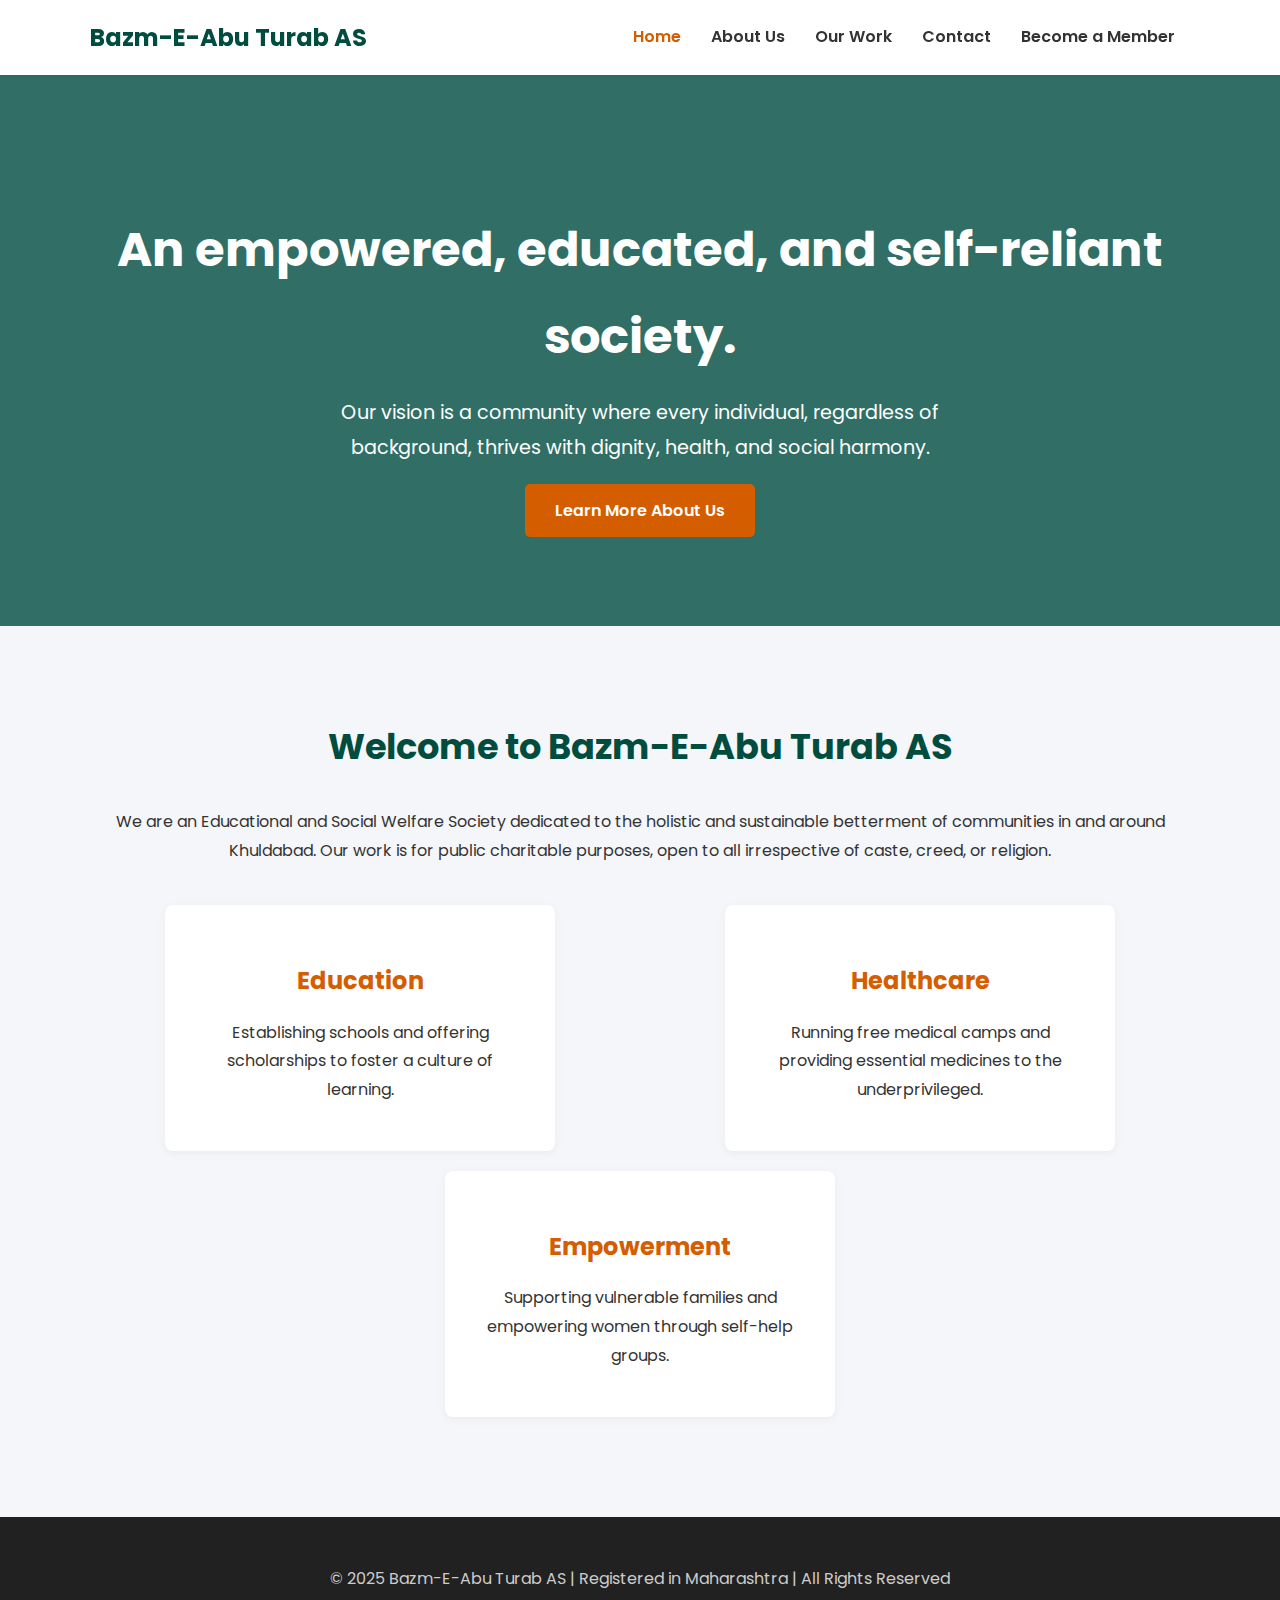
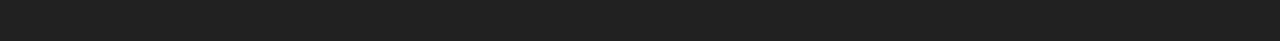
<file: index.html>
<!DOCTYPE html>
<html lang="en">
<head>
    <meta charset="UTF-8">
    <meta name="viewport" content="width=device-width, initial-scale=1.0">
    <title>Home | Bazm-E-Abu Turab AS</title>
    <link href="https://fonts.googleapis.com/css2?family=Poppins:wght@400;600;700&display=swap" rel="stylesheet">
    <style>
        /* Add the CSS from the final section below here */
    </style>
    <link rel="stylesheet" href="styles.css">
</head>
<body>
    <header>
        <div class="container">
            <a href="index.html" class="logo">Bazm-E-Abu Turab AS</a>
            <nav>
                <ul>
                    <li><a href="index.html" class="active">Home</a></li>
                    <li><a href="about.html">About Us</a></li>
                    <li><a href="our-work.html">Our Work</a></li>
                    <li><a href="contact.html">Contact</a></li>
                    <li><a href="members.html">Become a Member</a></li>
                </ul>
            </nav>
        </div>
    </header>

    <main>
        <section class="hero">
            <div class="hero-content">
                <h1>An empowered, educated, and self-reliant society. </h1>
                <p>Our vision is a community where every individual, regardless of background, thrives with dignity, health, and social harmony. </p>
                <a href="about.html" class="cta-button">Learn More About Us</a>
            </div>
        </section>

        <section class="home-intro container">
            <h2>Welcome to Bazm-E-Abu Turab AS</h2>
            <p>We are an Educational and Social Welfare Society dedicated to the holistic and sustainable betterment of communities in and around Khuldabad.  Our work is for public charitable purposes, open to all irrespective of caste, creed, or religion. </p>
            <div class="highlights">
                <div class="highlight-item">
                    <h3>Education</h3>
                    <p>Establishing schools and offering scholarships to foster a culture of learning. </p>
                </div>
                <div class="highlight-item">
                    <h3>Healthcare</h3>
                    <p>Running free medical camps and providing essential medicines to the underprivileged. </p>
                </div>
                <div class="highlight-item">
                    <h3>Empowerment</h3>
                    <p>Supporting vulnerable families and empowering women through self-help groups. </p>
                </div>
            </div>
        </section>
    </main>

    <footer>
        <p>&copy; 2025 Bazm-E-Abu Turab AS | Registered in Maharashtra | All Rights Reserved</p>
    </footer>
</body>
</html>
</file>
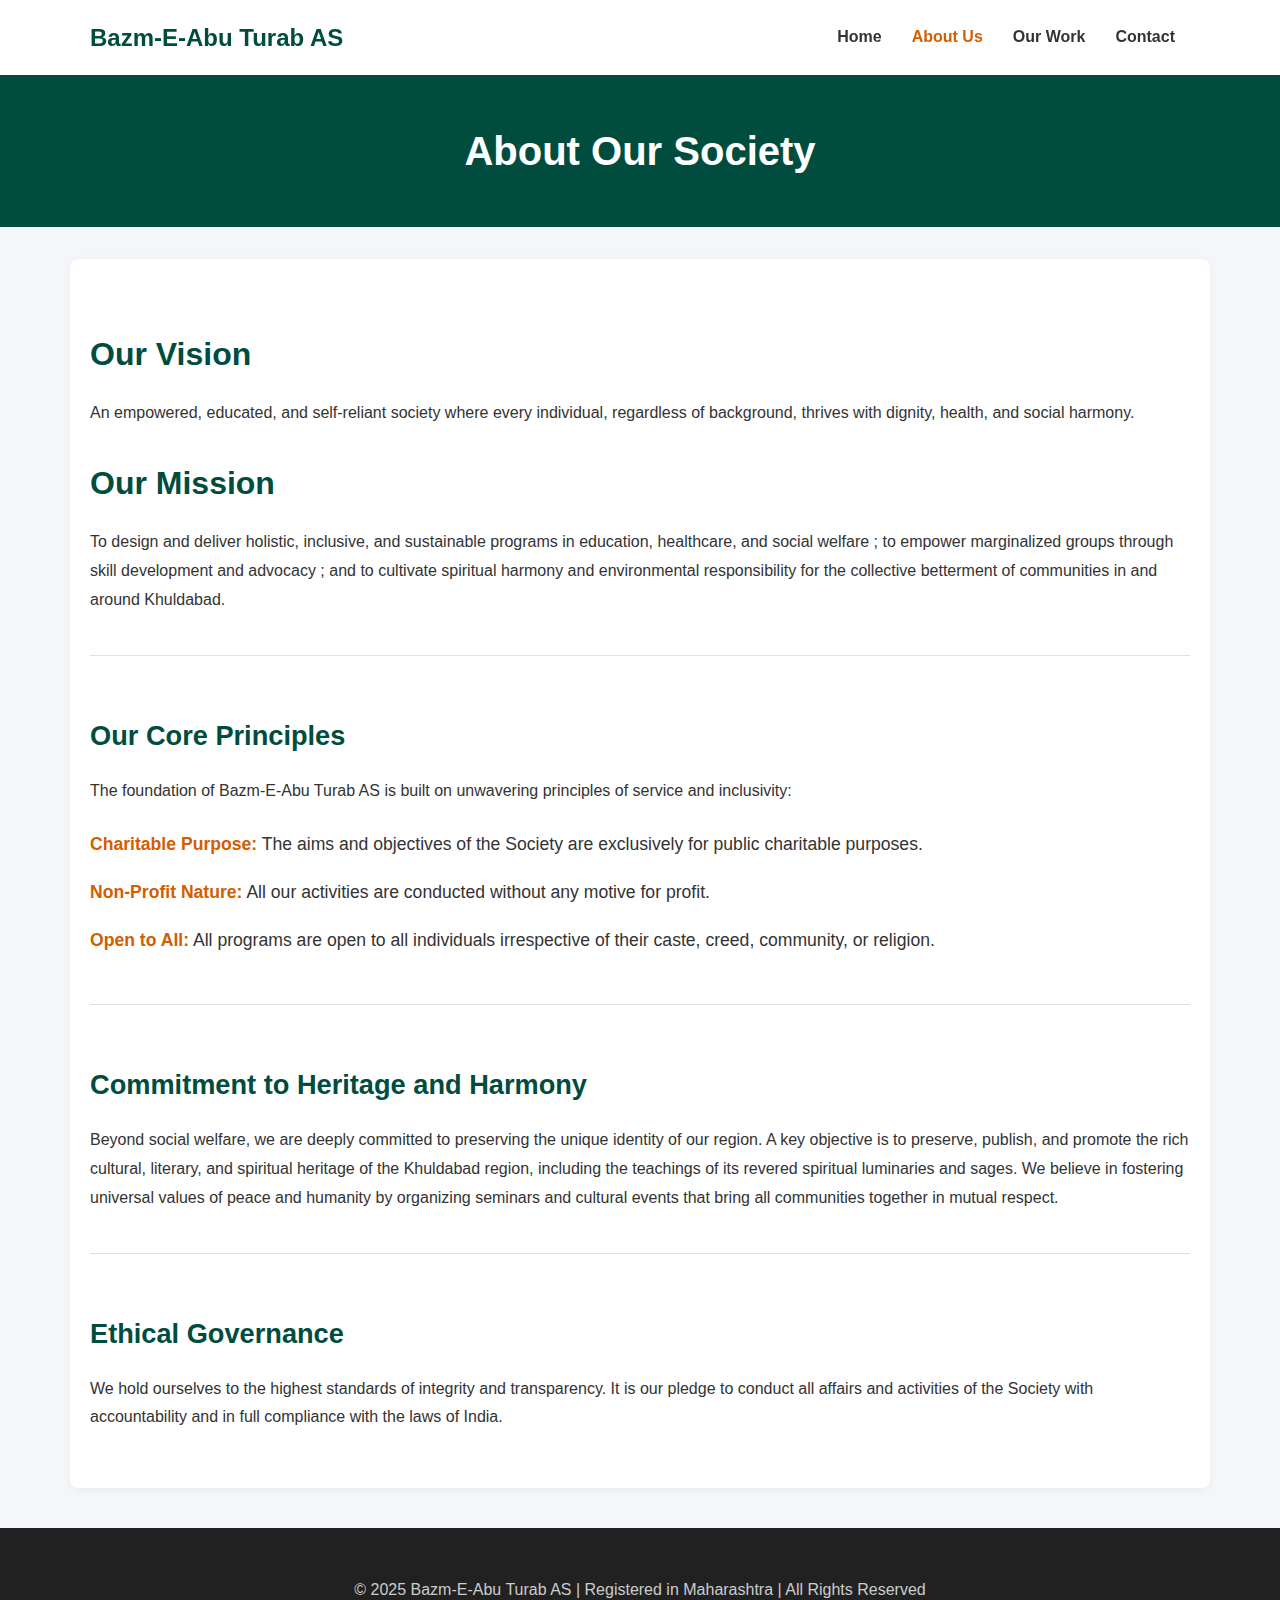
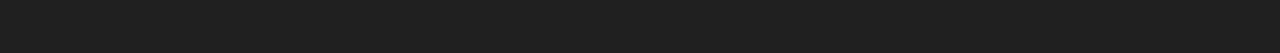
<file: about.html>
<!DOCTYPE html>
<html lang="en">
<head>
    <meta charset="UTF-8">
    <meta name="viewport" content="width=device-width, initial-scale=1.0">
    <title>About Us | Bazm-E-Abu Turab AS</title>
    <link rel="stylesheet" href="styles.css">
</head>
<body>
    <header>
        <div class="container">
            <a href="index.html" class="logo">Bazm-E-Abu Turab AS</a>
            <nav>
                <ul>
                    <li><a href="index.html">Home</a></li>
                    <li><a href="about.html" class="active">About Us</a></li>
                    <li><a href="our-work.html">Our Work</a></li>
                    <li><a href="contact.html">Contact</a></li>
                </ul>
            </nav>
        </div>
    </header>

    <main>
        <section class="page-title">
            <div class="container">
                <h1>About Our Society</h1>
            </div>
        </section>

        <section class="container content-section">
            <h2>Our Vision</h2>
            <p>An empowered, educated, and self-reliant society where every individual, regardless of background, thrives with dignity, health, and social harmony. </p>

            <h2>Our Mission</h2>
            <p>To design and deliver holistic, inclusive, and sustainable programs in education, healthcare, and social welfare ; to empower marginalized groups through skill development and advocacy ; and to cultivate spiritual harmony and environmental responsibility for the collective betterment of communities in and around Khuldabad. </p>

            <div class="about-subsection">
                <h3>Our Core Principles</h3>
                <p>The foundation of Bazm-E-Abu Turab AS is built on unwavering principles of service and inclusivity:</p>
                <ul>
                    <li><strong>Charitable Purpose:</strong> The aims and objectives of the Society are exclusively for public charitable purposes. </li>
                    <li><strong>Non-Profit Nature:</strong> All our activities are conducted without any motive for profit. </li>
                    <li><strong>Open to All:</strong> All programs are open to all individuals irrespective of their caste, creed, community, or religion. </li>
                </ul>
            </div>

            <div class="about-subsection">
                <h3>Commitment to Heritage and Harmony</h3>
                <p>Beyond social welfare, we are deeply committed to preserving the unique identity of our region. A key objective is to preserve, publish, and promote the rich cultural, literary, and spiritual heritage of the Khuldabad region, including the teachings of its revered spiritual luminaries and sages.  We believe in fostering universal values of peace and humanity by organizing seminars and cultural events that bring all communities together in mutual respect. </p>
            </div>

            <div class="about-subsection">
                <h3>Ethical Governance</h3>
                <p>We hold ourselves to the highest standards of integrity and transparency. It is our pledge to conduct all affairs and activities of the Society with accountability and in full compliance with the laws of India. </p>
            </div>

        </section>
    </main>
    
    <footer>
        <p>&copy; 2025 Bazm-E-Abu Turab AS | Registered in Maharashtra | All Rights Reserved</p>
    </footer>
</body>
</html>
</file>
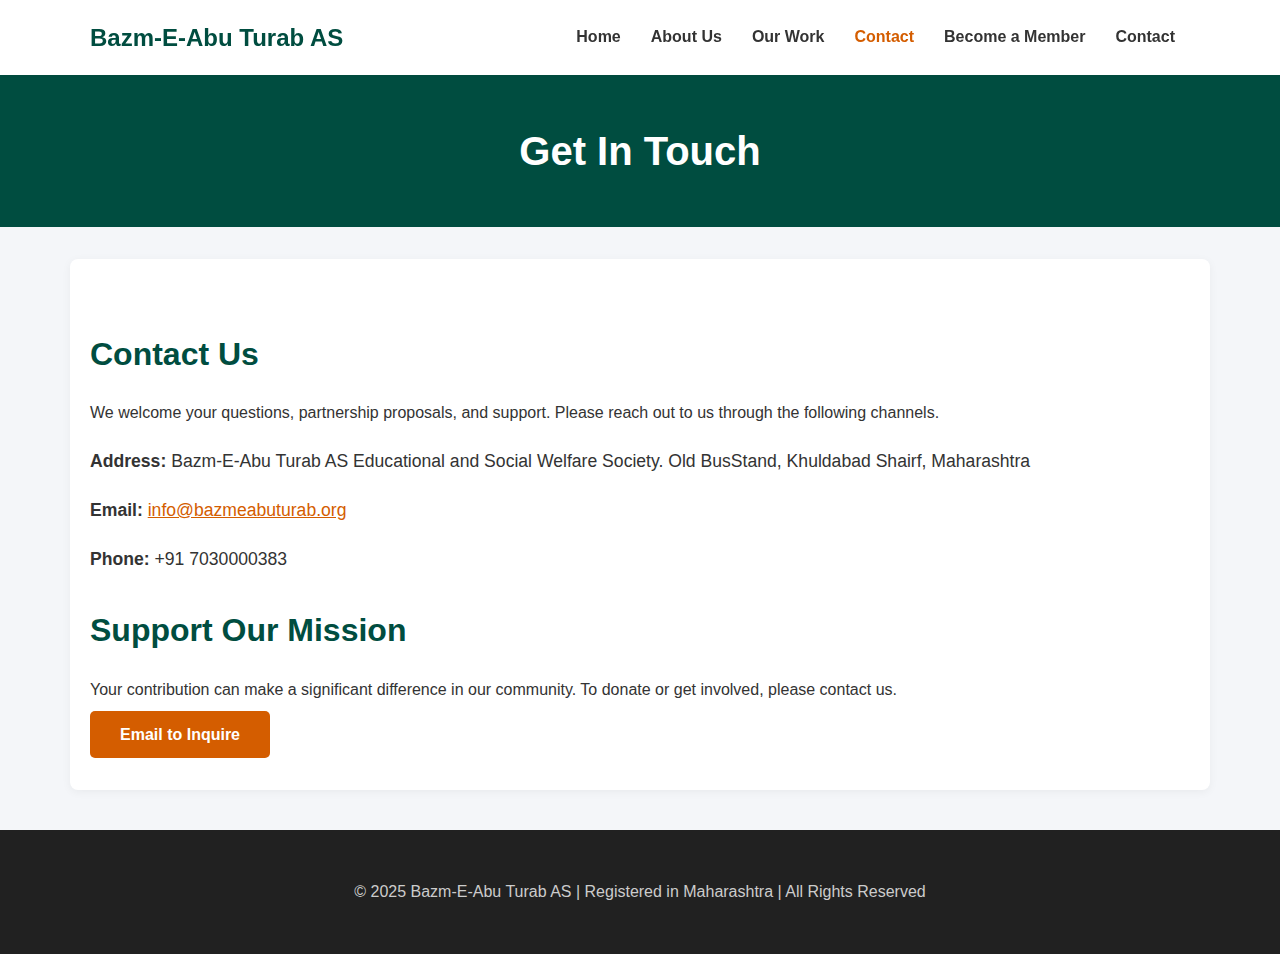
<file: contact.html>
<!DOCTYPE html>
<html lang="en">
<head>
    <meta charset="UTF-8">
    <meta name="viewport" content="width=device-width, initial-scale=1.0">
    <title>Contact | Bazm-E-Abu Turab AS</title>
    <link rel="stylesheet" href="styles.css">
</head>
<body>
    <header>
        <div class="container">
            <a href="index.html" class="logo">Bazm-E-Abu Turab AS</a>
            <nav>
                <ul>
                    <li><a href="index.html">Home</a></li>
                    <li><a href="about.html">About Us</a></li>
                    <li><a href="our-work.html">Our Work</a></li>
                    <li><a href="contact.html" class="active">Contact</a></li>
                    <li><a href="members.html">Become a Member</a></li> <li><a href="contact.html">Contact</a></li>
                </ul>
            </nav>
        </div>
    </header>

    <main>
        <section class="page-title">
            <div class="container">
                <h1>Get In Touch</h1>
            </div>
        </section>

        <section class="container content-section">
            <h2>Contact Us</h2>
            <p>We welcome your questions, partnership proposals, and support. Please reach out to us through the following channels.</p>
            
            <div class="contact-info">
                <p><strong>Address:</strong> Bazm-E-Abu Turab AS Educational and Social Welfare Society. Old BusStand, Khuldabad Shairf, Maharashtra</p>
                <p><strong>Email:</strong> <a href="mailto:bazmeabuturab@gmail.com">info@bazmeabuturab.org</a></p>
                <p><strong>Phone:</strong> +91 7030000383 </p>
            </div>

            <h2>Support Our Mission</h2>
            <p>Your contribution can make a significant difference in our community. To donate or get involved, please contact us.</p>
            <a href="mailto:bazmeabuturab@gmail.com" class="cta-button">Email to Inquire</a>
        </section>
    </main>

    <footer>
        <p>&copy; 2025 Bazm-E-Abu Turab AS | Registered in Maharashtra | All Rights Reserved</p>
    </footer>
</body>
</html>
</file>
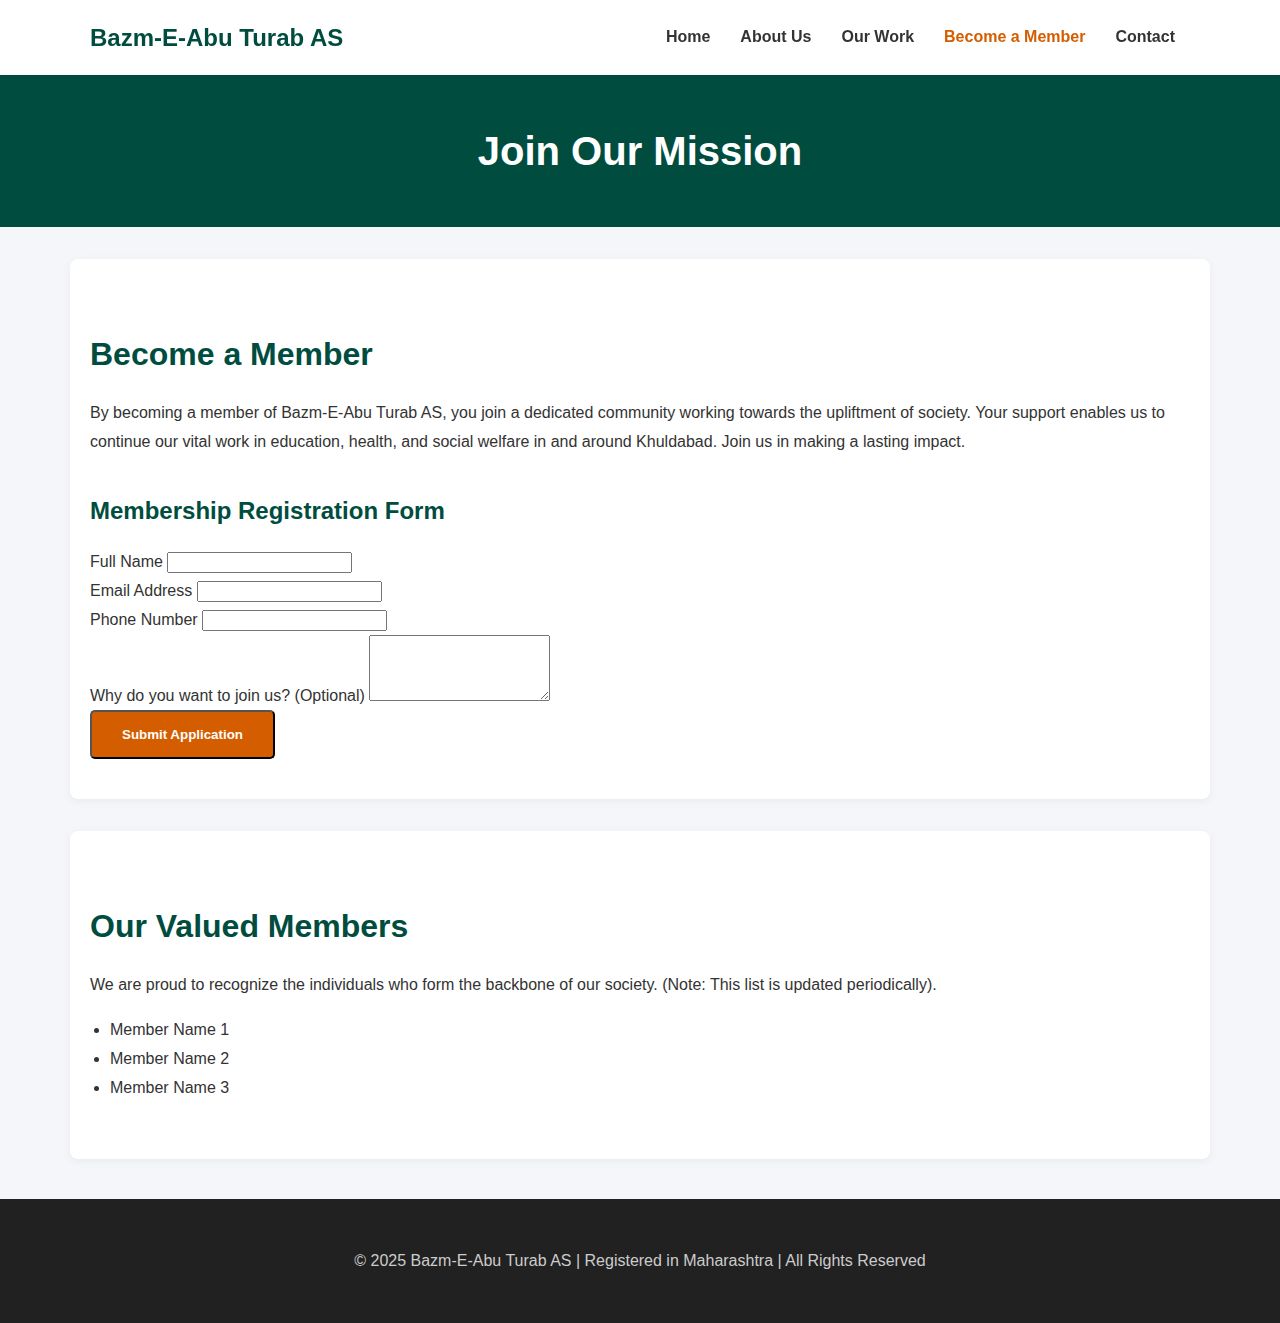
<file: members.html>
<!DOCTYPE html>
<html lang="en">
<head>
    <meta charset="UTF-8">
    <meta name="viewport" content="width=device-width, initial-scale=1.0">
    <title>Become a Member | Bazm-E-Abu Turab AS</title>
    <link rel="stylesheet" href="styles.css">
</head>
<body>
    <header>
        <div class="container">
            <a href="index.html" class="logo">Bazm-E-Abu Turab AS</a>
            <nav>
                <ul>
                    <li><a href="index.html">Home</a></li>
                    <li><a href="about.html">About Us</a></li>
                    <li><a href="our-work.html">Our Work</a></li>
                    <li><a href="members.html" class="active">Become a Member</a></li>
                    <li><a href="contact.html">Contact</a></li>
                </ul>
            </nav>
        </div>
    </header>

    <main>
        <section class="page-title">
            <div class="container">
                <h1>Join Our Mission</h1>
            </div>
        </section>

        <section class="container content-section">
            <h2>Become a Member</h2>
            <p>By becoming a member of Bazm-E-Abu Turab AS, you join a dedicated community working towards the upliftment of society. Your support enables us to continue our vital work in education, health, and social welfare in and around Khuldabad. Join us in making a lasting impact.</p>
            
            <form action="https://formspree.io/f/YOUR_FORM_ID" method="POST" class="member-form">
                <h3>Membership Registration Form</h3>
                <div class="form-group">
                    <label for="name">Full Name</label>
                    <input type="text" id="name" name="name" required>
                </div>
                <div class="form-group">
                    <label for="email">Email Address</label>
                    <input type="email" id="email" name="email" required>
                </div>
                <div class="form-group">
                    <label for="phone">Phone Number</label>
                    <input type="tel" id="phone" name="phone" required>
                </div>
                <div class="form-group">
                    <label for="message">Why do you want to join us? (Optional)</label>
                    <textarea id="message" name="message" rows="4"></textarea>
                </div>
                <button type="submit" class="cta-button">Submit Application</button>
            </form>
        </section>

        <section class="container content-section">
            <h2>Our Valued Members</h2>
            <p>We are proud to recognize the individuals who form the backbone of our society. (Note: This list is updated periodically).</p>
            
            <ul class="member-list">
                <li>Member Name 1</li>
                <li>Member Name 2</li>
                <li>Member Name 3</li>
                </ul>
        </section>

    </main>

    <footer>
        <p>&copy; 2025 Bazm-E-Abu Turab AS | Registered in Maharashtra | All Rights Reserved</p>
    </footer>
</body>
</html>
</file>
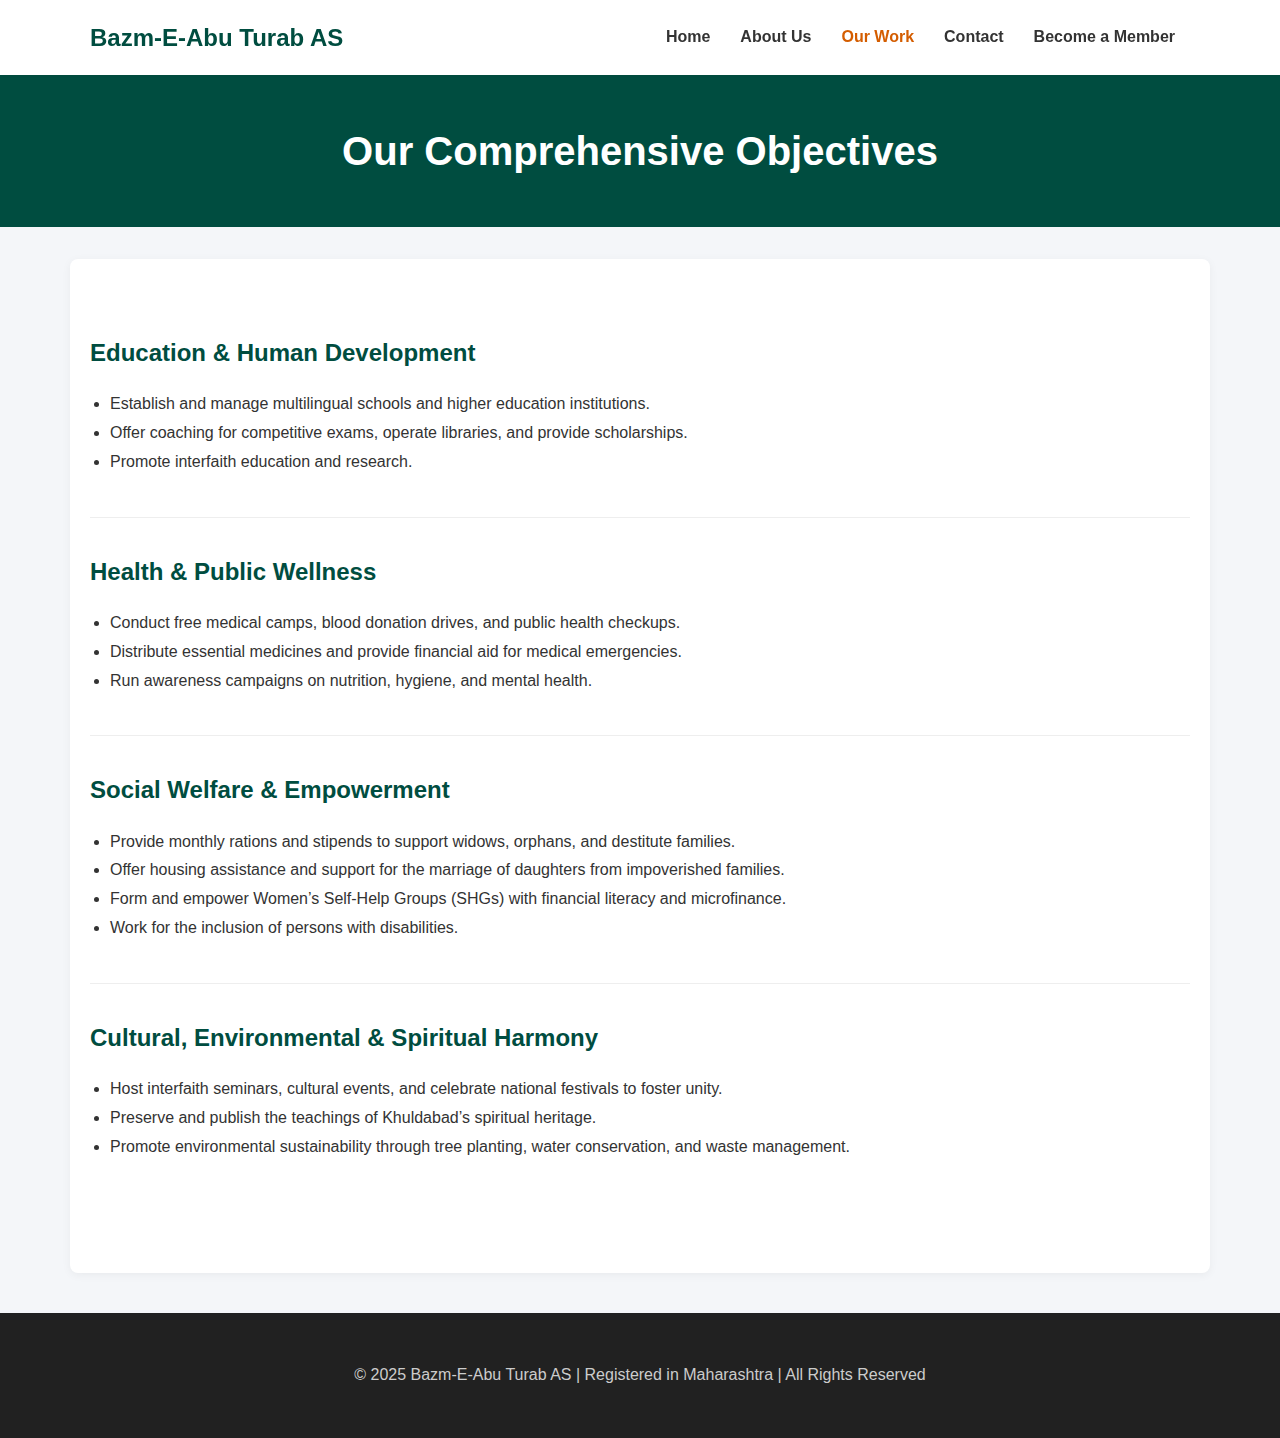
<file: our-work.html>
<!DOCTYPE html>
<html lang="en">
<head>
    <meta charset="UTF-8">
    <meta name="viewport" content="width=device-width, initial-scale=1.0">
    <title>Our Work | Bazm-E-Abu Turab AS</title>
    <link rel="stylesheet" href="styles.css">
</head>
<body>
    <header>
        <div class="container">
            <a href="index.html" class="logo">Bazm-E-Abu Turab AS</a>
            <nav>
                <ul>
                    <li><a href="index.html">Home</a></li>
                    <li><a href="about.html">About Us</a></li>
                    <li><a href="our-work.html" class="active">Our Work</a></li>
                    <li><a href="contact.html">Contact</a></li>
                    <li><a href="members.html">Become a Member</a></li>
                </ul>
            </nav>
        </div>
    </header>

    <main>
        <section class="page-title">
            <div class="container">
                <h1>Our Comprehensive Objectives</h1>
            </div>
        </section>

        <section class="container content-section">
            <div class="objective-category">
                <h3>Education & Human Development</h3>
                <ul>
                    <li>Establish and manage multilingual schools and higher education institutions. </li>
                    <li>Offer coaching for competitive exams, operate libraries, and provide scholarships. </li>
                    <li>Promote interfaith education and research. </li>
                </ul>
            </div>

            <div class="objective-category">
                <h3>Health & Public Wellness</h3>
                <ul>
                    <li>Conduct free medical camps, blood donation drives, and public health checkups. </li>
                    <li>Distribute essential medicines and provide financial aid for medical emergencies. </li>
                    <li>Run awareness campaigns on nutrition, hygiene, and mental health. </li>
                </ul>
            </div>
            
            <div class="objective-category">
                <h3>Social Welfare & Empowerment</h3>
                <ul>
                    <li>Provide monthly rations and stipends to support widows, orphans, and destitute families. </li>
                    <li>Offer housing assistance and support for the marriage of daughters from impoverished families. </li>
                    <li>Form and empower Women’s Self-Help Groups (SHGs) with financial literacy and microfinance. </li>
                    <li>Work for the inclusion of persons with disabilities. </li>
                </ul>
            </div>

            <div class="objective-category">
                <h3>Cultural, Environmental & Spiritual Harmony</h3>
                <ul>
                    <li>Host interfaith seminars, cultural events, and celebrate national festivals to foster unity. </li>
                    <li>Preserve and publish the teachings of Khuldabad’s spiritual heritage. </li>
                    <li>Promote environmental sustainability through tree planting, water conservation, and waste management. </li>
                </ul>
            </div>

        </section>
    </main>

    <footer>
        <p>&copy; 2025 Bazm-E-Abu Turab AS | Registered in Maharashtra | All Rights Reserved</p>
    </footer>
</body>
</html>
</file>
<file: styles.css>
/* General Body Styles */
body {
    font-family: 'Poppins', sans-serif;
    margin: 0;
    padding: 0;
    background-color: #f4f6f9;
    color: #333;
    line-height: 1.8;
}

.container {
    max-width: 1100px;
    margin: 0 auto;
    padding: 0 20px;
}

/* Header & Navigation */
header {
    background-color: #ffffff;
    padding: 1rem 0;
    box-shadow: 0 2px 4px rgba(0,0,0,0.05);
    position: sticky;
    top: 0;
    z-index: 1000;
}

header .container {
    display: flex;
    justify-content: space-between;
    align-items: center;
    flex-wrap: wrap; /* Allow wrapping for mobile */
}

.logo {
    font-size: 1.5rem;
    font-weight: 700;
    color: #004d40;
    text-decoration: none;
}

nav ul {
    list-style: none;
    margin: 0;
    padding: 0;
    display: flex;
}

nav a {
    text-decoration: none;
    color: #333;
    font-weight: 600;
    padding: 10px 15px;
    transition: color 0.3s ease;
}

nav a:hover, nav a.active {
    color: #d45d00;
}

/* Hero Section (Home Page) */
.hero {
    background: linear-gradient(rgba(0, 77, 64, 0.8), rgba(0, 77, 64, 0.8)), url('https://images.unsplash.com/photo-1509099652299-503fab837985?crop=entropy&cs=tinysrgb&fit=max&fm=jpg&ixid=M3w0OTAzMjB8MHwxfGFsbHx8fHx8fHx8fDE3MTkyMDU5ODV8&ixlib=rb-4.0.3&q=80&w=1080') no-repeat center center/cover;
    color: #fff;
    text-align: center;
    padding: 100px 20px;
}

.hero-content h1 {
    font-size: 3rem;
    margin-bottom: 1rem;
}

.hero-content p {
    font-size: 1.2rem;
    max-width: 700px;
    margin: 0 auto 2rem auto;
}

.cta-button {
    background-color: #d45d00;
    color: #fff;
    padding: 15px 30px;
    text-decoration: none;
    font-weight: 600;
    border-radius: 5px;
    transition: background-color 0.3s ease;
}

.cta-button:hover {
    background-color: #b54f00;
}

/* General Page & Content Styles */
.page-title {
    background-color: #004d40;
    color: #fff;
    padding: 40px 20px;
    text-align: center;
}

.page-title h1 {
    margin: 0;
    font-size: 2.5rem;
}

.content-section {
    padding: 40px 20px;
    background: #fff;
    margin-top: 2rem;
    margin-bottom: 2rem;
    border-radius: 8px;
    box-shadow: 0 2px 10px rgba(0,0,0,0.05);
}

.content-section h2 {
    color: #004d40;
    font-size: 2rem;
    margin-bottom: 1rem;
}

.content-section h3 {
    color: #004d40;
    font-size: 1.5rem;
    margin-top: 2rem;
    margin-bottom: 1rem;
}

.content-section ul {
    list-style-type: disc;
    padding-left: 20px;
}

.objective-category {
    margin-bottom: 2rem;
    border-bottom: 1px solid #eee;
    padding-bottom: 1.5rem;
}
.objective-category:last-child {
    border-bottom: none;
}

.contact-info p {
    font-size: 1.1rem;
}
.contact-info a {
    color: #d45d00;
}

/* Home Page Specifics */
.home-intro {
    padding: 60px 20px;
    text-align: center;
}

.home-intro h2 {
    font-size: 2.2rem;
    color: #004d40;
}

.highlights {
    display: flex;
    justify-content: space-around;
    gap: 20px;
    margin-top: 40px;
    flex-wrap: wrap;
}

.highlight-item {
    background: #fff;
    padding: 30px;
    border-radius: 8px;
    box-shadow: 0 2px 10px rgba(0,0,0,0.05);
    width: 30%;
    min-width: 280px;
}

.highlight-item h3 {
    color: #d45d00;
    font-size: 1.5rem;
    margin-bottom: 10px;
}

/* Footer */
footer {
    background-color: #212121;
    color: #ccc;
    text-align: center;
    padding: 2rem 1rem;
    margin-top: 40px;
}

/* Styling for new 'About Us' sections */
.about-subsection {
    margin-top: 2.5rem;
    padding-top: 1.5rem;
    border-top: 1px solid #e0e0e0;
}

.about-subsection h3 {
    font-size: 1.7rem;
    color: #004d40;
    margin-bottom: 1rem;
}

.about-subsection ul {
    list-style: none;
    padding-left: 0;
}

.about-subsection li {
    padding: 0.5rem 0;
    font-size: 1.1rem;
}

.about-subsection li strong {
    color: #d45d00;
}


/* =================================== */
/* ===== MOBILE RESPONSIVE RULES ===== */
/* =================================== */
@media (max-width: 768px) {
    /* Adjust header for smaller screens */
    header .container {
        flex-direction: column;
        gap: 15px;
    }

    nav ul {
        flex-direction: column;
        gap: 10px;
        align-items: center;
        width: 100%;
    }

    /* Adjust hero section fonts */
    .hero-content h1 {
        font-size: 2.2rem;
    }
    
    .hero-content p {
        font-size: 1.1rem;
    }
    
    /* Stack homepage highlight items vertically */
    .highlights {
        flex-direction: column;
        align-items: center;
    }
    
    .highlight-item {
        width: 90%;
        max-width: 400px;
    }

    /* Adjust general heading sizes for readability */
    .page-title h1 {
        font-size: 2rem;
    }
    
    .content-section h2 {
        font-size: 1.8rem;
    }
}
</file>
